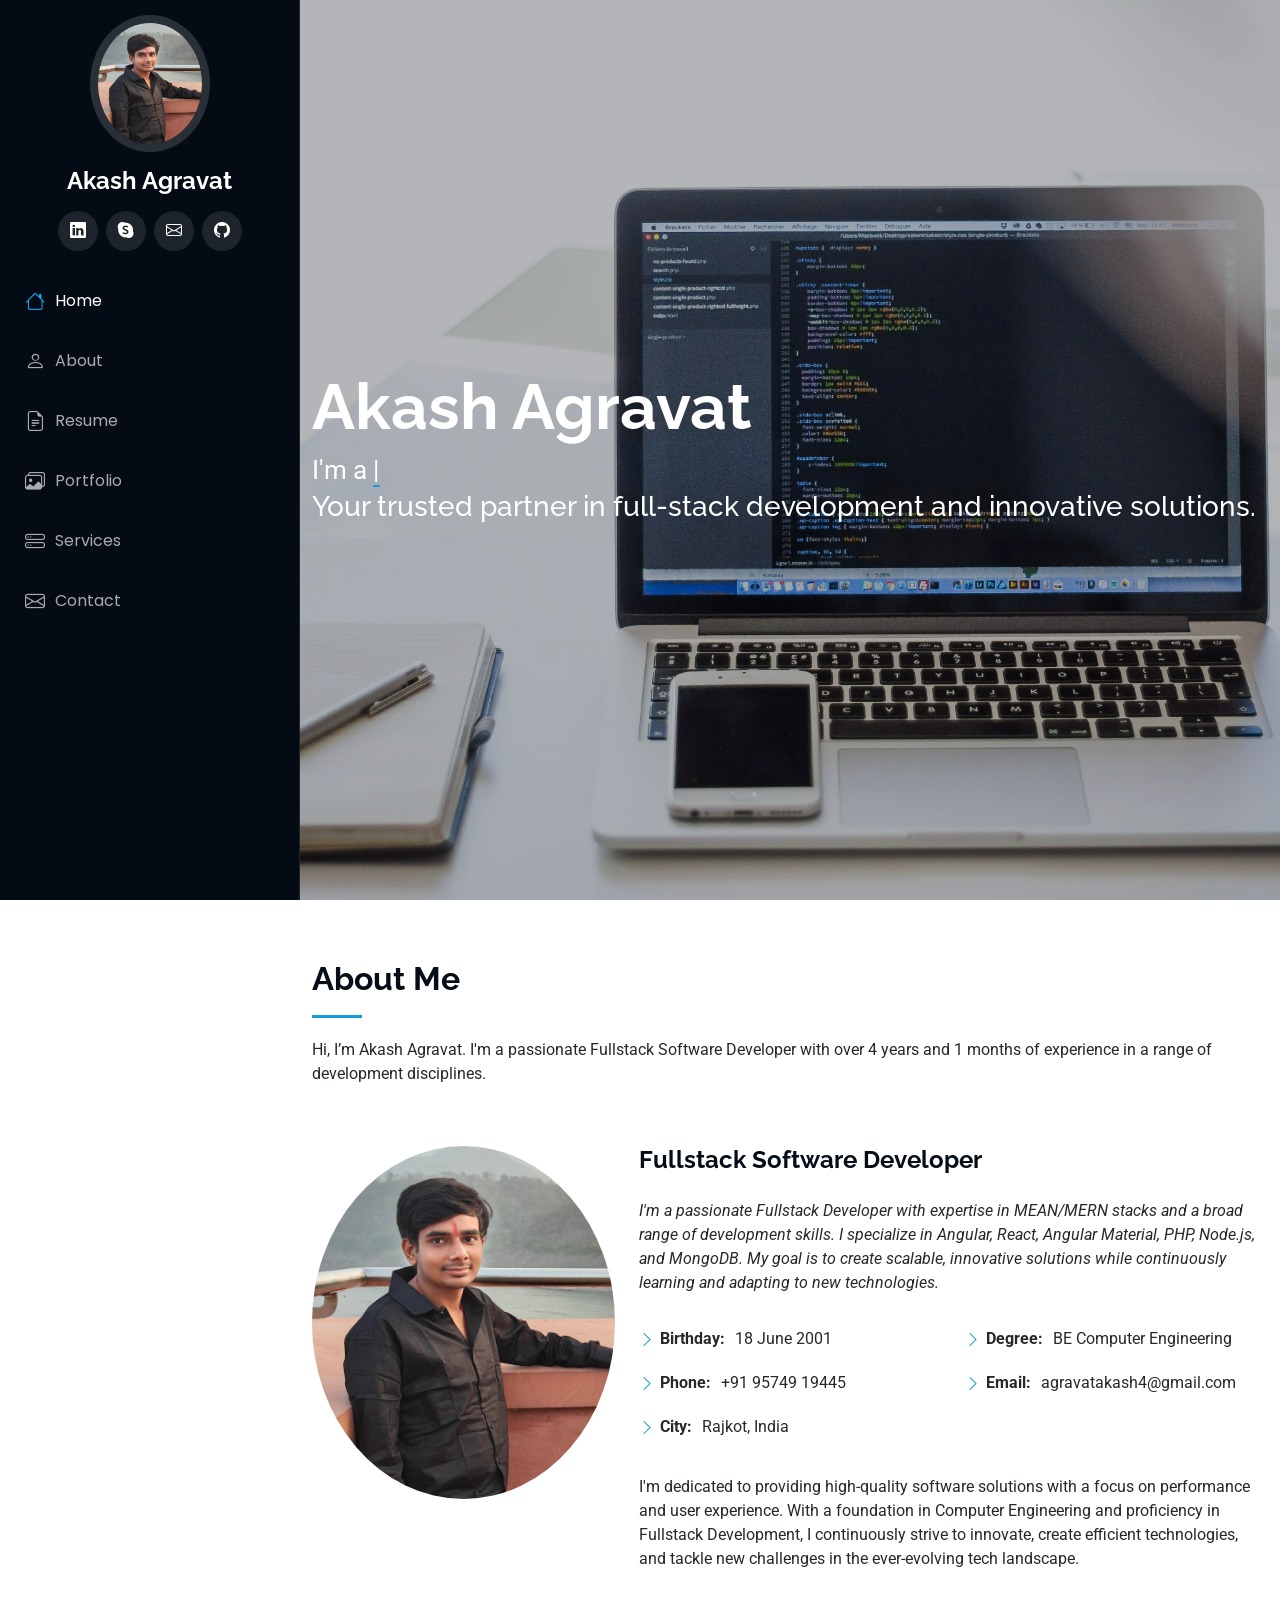
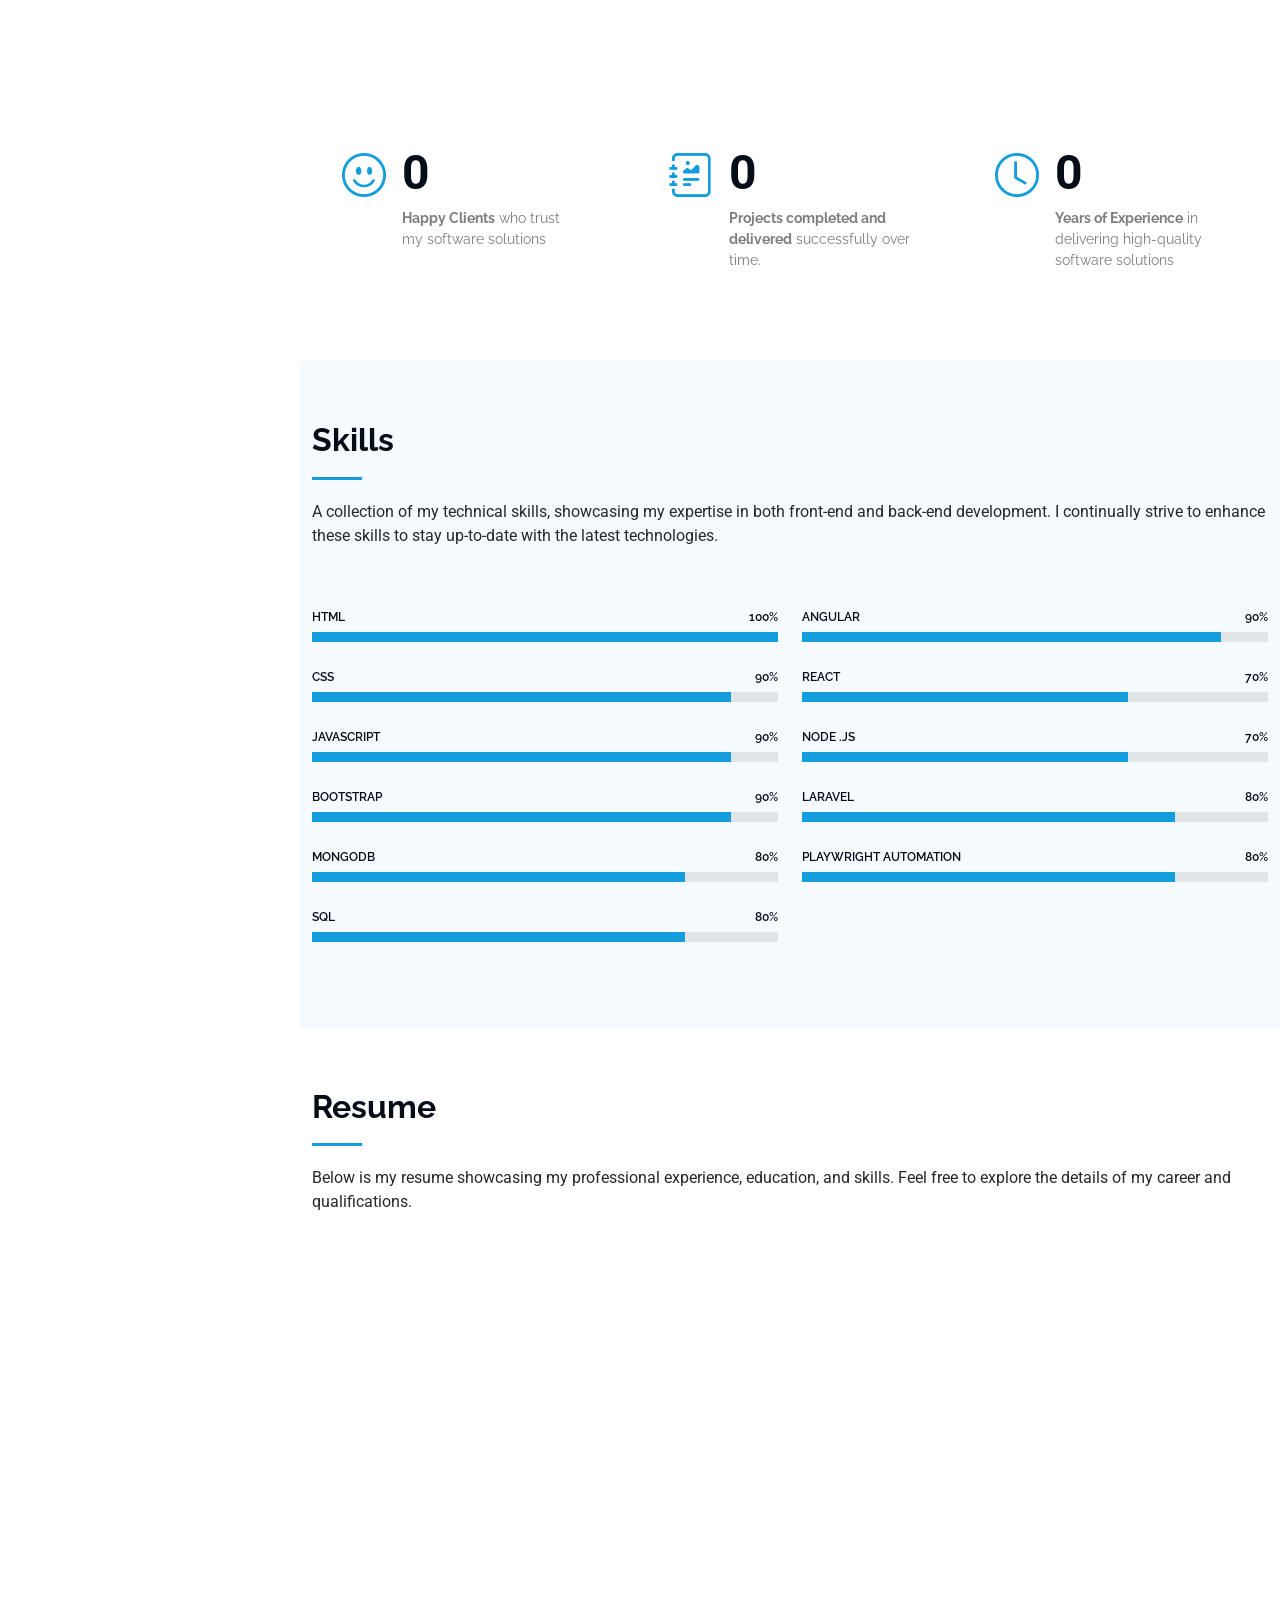
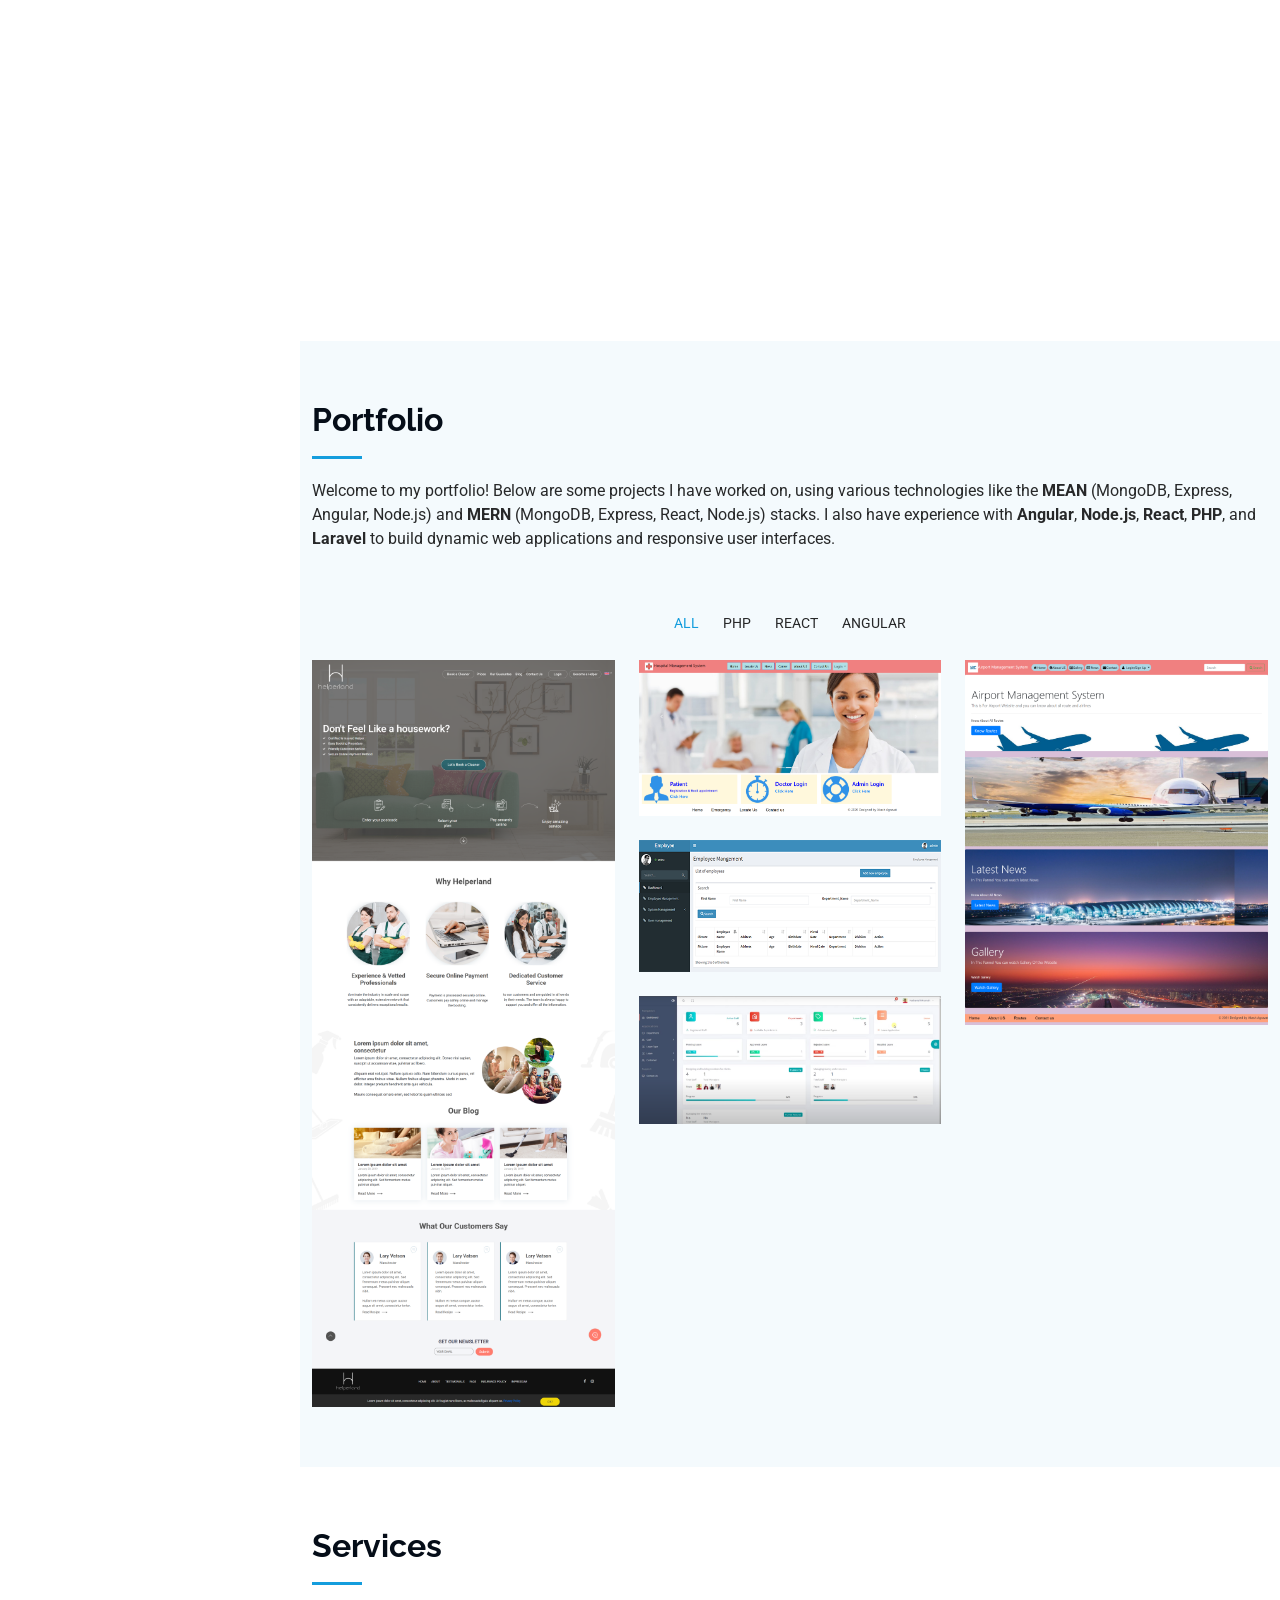
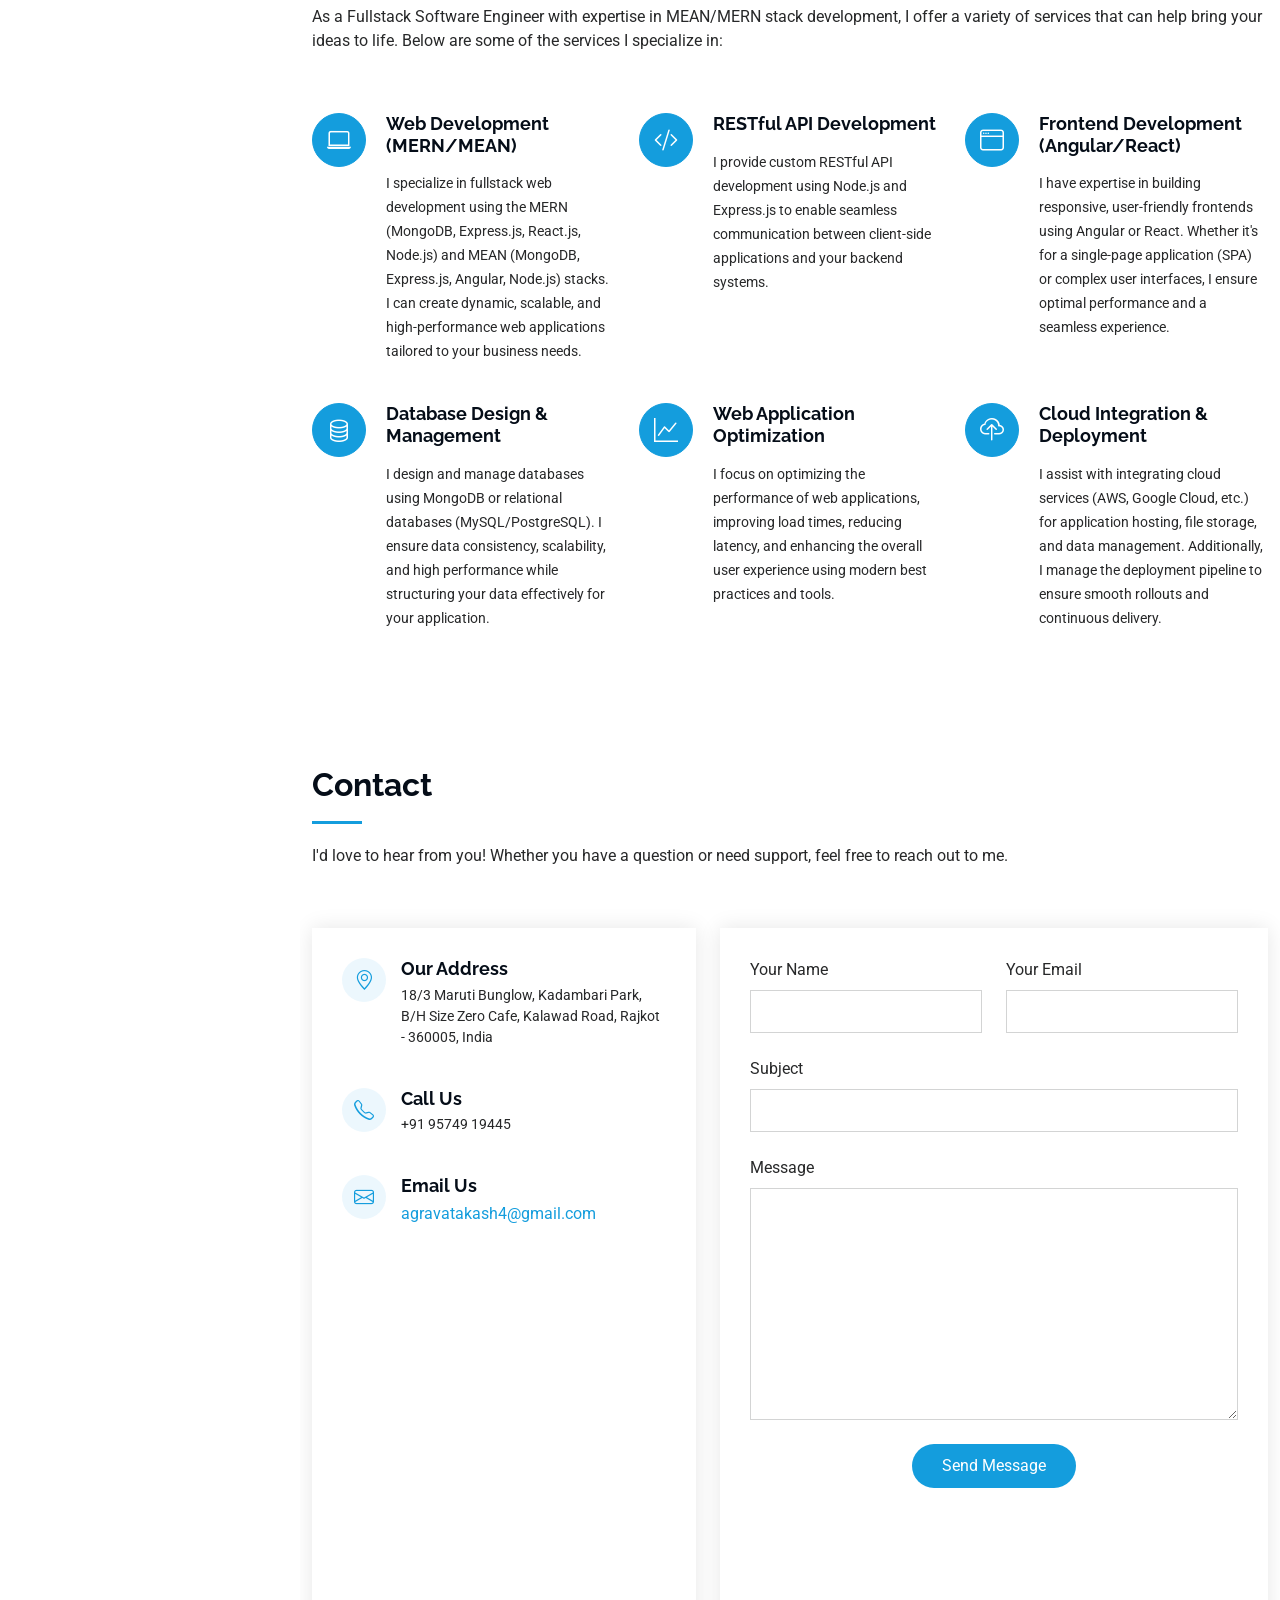
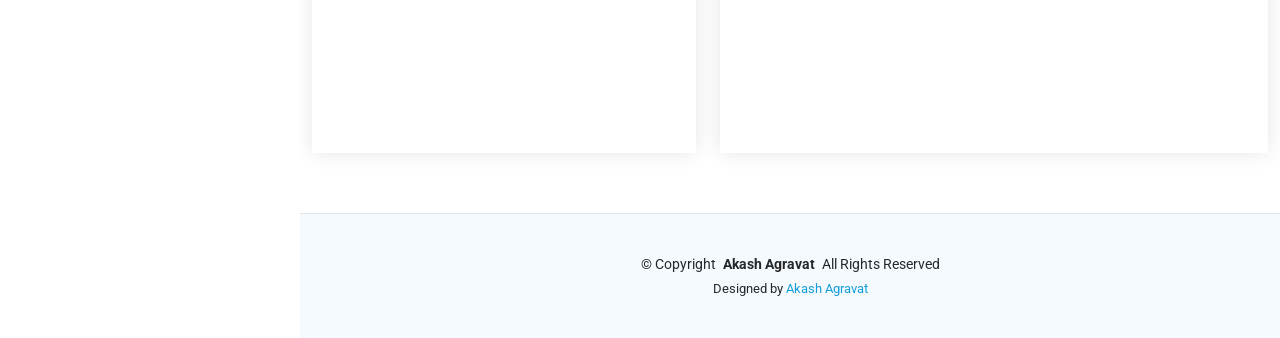
<file: index.html>
<!DOCTYPE html>
<html lang="en">
  <head>
    <meta charset="utf-8" />
    <meta content="width=device-width, initial-scale=1.0" name="viewport" />
    <title>Akash Agravat</title>
    <meta content="" name="description" />
    <meta content="" name="keywords" />

    <!-- Favicons -->
    <link href="assets/img/favicon.png" rel="icon" />
    <link href="assets/img/apple-touch-icon.png" rel="apple-touch-icon" />

    <!-- Fonts -->
    <link href="https://fonts.googleapis.com" rel="preconnect" />
    <link href="https://fonts.gstatic.com" rel="preconnect" crossorigin />
    <link
      href="https://fonts.googleapis.com/css2?family=Roboto:ital,wght@0,100;0,300;0,400;0,500;0,700;0,900;1,100;1,300;1,400;1,500;1,700;1,900&family=Poppins:ital,wght@0,100;0,200;0,300;0,400;0,500;0,600;0,700;0,800;0,900;1,100;1,200;1,300;1,400;1,500;1,600;1,700;1,800;1,900&family=Raleway:ital,wght@0,100;0,200;0,300;0,400;0,500;0,600;0,700;0,800;0,900;1,100;1,200;1,300;1,400;1,500;1,600;1,700;1,800;1,900&display=swap"
      rel="stylesheet"
    />

    <!-- Vendor CSS Files -->
    <link
      href="assets/vendor/bootstrap/css/bootstrap.min.css"
      rel="stylesheet"
    />
    <link
      href="assets/vendor/bootstrap-icons/bootstrap-icons.css"
      rel="stylesheet"
    />
    <link href="assets/vendor/aos/aos.css" rel="stylesheet" />
    <link
      href="assets/vendor/glightbox/css/glightbox.min.css"
      rel="stylesheet"
    />
    <link href="assets/vendor/swiper/swiper-bundle.min.css" rel="stylesheet" />

    <!-- Main CSS File -->
    <link href="assets/css/main.css" rel="stylesheet" />
  </head>

  <body class="index-page">
    <header id="header" class="header dark-background d-flex flex-column">
      <i class="header-toggle d-xl-none bi bi-list"></i>

      <div class="profile-img">
        <img
          src="assets/img/my-profile-img.jpg"
          alt=""
          class="img-fluid rounded-circle"
        />
      </div>

      <a
        href="index.html"
        class="logo d-flex align-items-center justify-content-center"
      >
        <!-- <img src="assets/img/logo.png" alt=""> -->
        <h1 class="sitename">Akash Agravat</h1>
      </a>

      <div class="social-links text-center">
        <a
          href="https://in.linkedin.com/in/akash-agravat-bbb70516a/"
          class="linkedin"
          target="_blank"
          title="LinkedIn Profile"
        >
          <i class="bi bi-linkedin"></i>
        </a>
        <a href="skype:agravatakash4?call" class="skype" title="Skype">
          <i class="bi bi-skype"></i>
        </a>
        <a href="mailto:agravatakash4@gmail.com" class="envelope" title="Email">
          <i class="bi bi-envelope"></i>
        </a>
        <a
          href="https://github.com/akashagravat"
          class="github"
          target="_blank"
          title="GitHub Profile"
        >
          <i class="bi bi-github"></i>
        </a>
      </div>

      <nav id="navmenu" class="navmenu">
        <ul>
          <li>
            <a href="#hero" class="active"
              ><i class="bi bi-house navicon"></i>Home</a
            >
          </li>
          <li>
            <a href="#about"><i class="bi bi-person navicon"></i> About</a>
          </li>
          <li>
            <a href="#resume"
              ><i class="bi bi-file-earmark-text navicon"></i> Resume</a
            >
          </li>
          <li>
            <a href="#portfolio"
              ><i class="bi bi-images navicon"></i> Portfolio</a
            >
          </li>
          <li>
            <a href="#services"
              ><i class="bi bi-hdd-stack navicon"></i> Services</a
            >
          </li>
          <li>
            <a href="#contact"
              ><i class="bi bi-envelope navicon"></i> Contact</a
            >
          </li>
        </ul>
      </nav>
    </header>

    <main class="main">
      <!-- Hero Section -->
      <section id="hero" class="hero section dark-background">
        <img src="assets/img/BG_IMAGE.jpg" alt="" data-aos="fade-in" class="" />

        <div class="container" data-aos="fade-up" data-aos-delay="100">
          <h2>Akash Agravat</h2>
          <p>
            I'm a
            <span
              class="typed"
              data-typed-items="Developer, Freelancer, Software Engineer"
            >
              Software Engineer
            </span>
            <span
              class="typed-cursor typed-cursor--blink"
              aria-hidden="true"
            ></span
            ><span
              class="typed-cursor typed-cursor--blink"
              aria-hidden="true"
            ></span>
          </p>
          <h3>
            Your trusted partner in full-stack development and innovative
            solutions.
          </h3>
        </div>
      </section>

      <!-- /Hero Section -->
      <!-- About Section -->
      <section id="about" class="about section">
        <!-- Section Title -->
        <div class="container section-title" data-aos="fade-up">
          <h2>About Me</h2>
          <span id="dynamic-experience"></span>
        </div>
        <!-- End Section Title -->

        <div class="container" data-aos="fade-up" data-aos-delay="100">
          <div class="row gy-4 justify-content-center">
            <div class="col-lg-4">
              <img
                src="assets/img/my-profile-img.jpg"
                class="img-fluid rounded-circle"
                alt="Akash Agravat Profile"
              />
            </div>
            <div class="col-lg-8 content">
              <h2>Fullstack Software Developer</h2>
              <p class="fst-italic py-3">
                I'm a passionate Fullstack Developer with expertise in MEAN/MERN
                stacks and a broad range of development skills. I specialize in
                Angular, React, Angular Material, PHP, Node.js, and MongoDB. My
                goal is to create scalable, innovative solutions while
                continuously learning and adapting to new technologies.
              </p>

              <!-- Personal Information -->
              <div class="row">
                <div class="col-lg-6">
                  <ul>
                    <li>
                      <i class="bi bi-chevron-right"></i>
                      <strong>Birthday:</strong> <span>18 June 2001</span>
                    </li>
                    <li>
                      <i class="bi bi-chevron-right"></i>
                      <strong>Phone:</strong> <span>+91 95749 19445</span>
                    </li>
                    <li>
                      <i class="bi bi-chevron-right"></i>
                      <strong>City:</strong> <span>Rajkot, India</span>
                    </li>
                  </ul>
                </div>
                <div class="col-lg-6">
                  <ul>
                    <li>
                      <i class="bi bi-chevron-right"></i>
                      <strong>Degree:</strong>
                      <span>BE Computer Engineering</span>
                    </li>
                    <li>
                      <i class="bi bi-chevron-right"></i>
                      <strong>Email:</strong>
                      <span>agravatakash4@gmail.com</span>
                    </li>
                  </ul>
                </div>
              </div>
              <!-- End Personal Information -->

              <!-- Additional Profile Information -->
              <p class="py-3">
                I'm dedicated to providing high-quality software solutions with
                a focus on performance and user experience. With a foundation in
                Computer Engineering and proficiency in Fullstack Development, I
                continuously strive to innovate, create efficient technologies,
                and tackle new challenges in the ever-evolving tech landscape.
              </p>
            </div>
          </div>
        </div>
      </section>
      <!-- /About Section -->

      <!-- Stats Section -->
      <section id="stats" class="stats section">
        <div class="container" data-aos="fade-up" data-aos-delay="100">
          <div class="row gy-4">
            <!-- Happy Clients Stats Item -->
            <div class="col-lg-4 col-md-6">
              <div class="stats-item">
                <i class="bi bi-emoji-smile"></i>
                <span
                  data-purecounter-start="0"
                  data-purecounter-end="5"
                  data-purecounter-duration="1"
                  class="purecounter"
                ></span>
                <p>
                  <strong>Happy Clients</strong>
                  <span>who trust my software solutions</span>
                </p>
              </div>
            </div>
            <!-- End Happy Clients Stats Item -->

            <!-- Projects Stats Item -->
            <div class="col-lg-4 col-md-6">
              <div class="stats-item">
                <i class="bi bi-journal-richtext"></i>
                <span
                  data-purecounter-start="0"
                  data-purecounter-end="13"
                  data-purecounter-duration="1"
                  class="purecounter"
                ></span>
                <p>
                  <strong>Projects completed and delivered</strong>
                  <span>successfully over time. </span>
                </p>
              </div>
            </div>
            <!-- End Projects Stats Item -->

            <!-- Years of Experience Stats Item -->
            <div class="col-lg-4 col-md-6">
              <div class="stats-item">
                <i class="bi bi-clock"></i>
                <span
                  id="experience-years"
                  data-purecounter-start="0"
                  data-purecounter-end="1453"
                  data-purecounter-duration="1"
                  class="purecounter"
                ></span>
                <p>
                  <strong>Years of Experience</strong>
                  <span>in delivering high-quality software solutions</span>
                </p>
              </div>
            </div>
            <!-- End Years of Experience Stats Item -->
          </div>
        </div>
      </section>
      <!-- End Stats Section -->

      <!-- Skills Section -->
      <section id="skills" class="skills section light-background">
        <!-- Section Title -->
        <div class="container section-title" data-aos="fade-up">
          <h2>Skills</h2>
          <p>
            A collection of my technical skills, showcasing my expertise in both
            front-end and back-end development. I continually strive to enhance
            these skills to stay up-to-date with the latest technologies.
          </p>
        </div>
        <!-- End Section Title -->

        <div class="container" data-aos="fade-up" data-aos-delay="100">
          <div class="row skills-content skills-animation">
            <div class="col-lg-6">
              <div class="progress">
                <span class="skill"
                  ><span>HTML</span> <i class="val">100%</i></span
                >
                <div class="progress-bar-wrap">
                  <div
                    class="progress-bar"
                    role="progressbar"
                    aria-valuenow="100"
                    aria-valuemin="0"
                    aria-valuemax="100"
                  ></div>
                </div>
              </div>
              <!-- End Skills Item -->

              <div class="progress">
                <span class="skill"
                  ><span>CSS</span> <i class="val">90%</i></span
                >
                <div class="progress-bar-wrap">
                  <div
                    class="progress-bar"
                    role="progressbar"
                    aria-valuenow="90"
                    aria-valuemin="0"
                    aria-valuemax="100"
                  ></div>
                </div>
              </div>
              <!-- End Skills Item -->

              <div class="progress">
                <span class="skill"
                  ><span>JavaScript</span> <i class="val">90%</i></span
                >
                <div class="progress-bar-wrap">
                  <div
                    class="progress-bar"
                    role="progressbar"
                    aria-valuenow="90"
                    aria-valuemin="0"
                    aria-valuemax="100"
                  ></div>
                </div>
              </div>
              <!-- End Skills Item -->

              <div class="progress">
                <span class="skill"
                  ><span>Bootstrap</span> <i class="val">90%</i></span
                >
                <div class="progress-bar-wrap">
                  <div
                    class="progress-bar"
                    role="progressbar"
                    aria-valuenow="90"
                    aria-valuemin="0"
                    aria-valuemax="100"
                  ></div>
                </div>
              </div>
              <!-- End Skills Item -->

              <div class="progress">
                <span class="skill"
                  ><span>MongoDB</span> <i class="val">80%</i></span
                >
                <div class="progress-bar-wrap">
                  <div
                    class="progress-bar"
                    role="progressbar"
                    aria-valuenow="80"
                    aria-valuemin="0"
                    aria-valuemax="100"
                  ></div>
                </div>
              </div>
              <!-- End Skills Item -->

              <div class="progress">
                <span class="skill"
                  ><span>SQL</span> <i class="val">80%</i></span
                >
                <div class="progress-bar-wrap">
                  <div
                    class="progress-bar"
                    role="progressbar"
                    aria-valuenow="80"
                    aria-valuemin="0"
                    aria-valuemax="100"
                  ></div>
                </div>
              </div>
              <!-- End Skills Item -->
            </div>

            <div class="col-lg-6">
              <div class="progress">
                <span class="skill"
                  ><span>Angular</span> <i class="val">90%</i></span
                >
                <div class="progress-bar-wrap">
                  <div
                    class="progress-bar"
                    role="progressbar"
                    aria-valuenow="90"
                    aria-valuemin="0"
                    aria-valuemax="100"
                  ></div>
                </div>
              </div>
              <!-- End Skills Item -->
              <!-- End Skills Item -->

              <div class="progress">
                <span class="skill"
                  ><span>React</span> <i class="val">70%</i></span
                >
                <div class="progress-bar-wrap">
                  <div
                    class="progress-bar"
                    role="progressbar"
                    aria-valuenow="70"
                    aria-valuemin="0"
                    aria-valuemax="100"
                  ></div>
                </div>
              </div>
              <!-- End Skills Item -->

              <div class="progress">
                <span class="skill"
                  ><span>Node .js</span> <i class="val">70%</i></span
                >
                <div class="progress-bar-wrap">
                  <div
                    class="progress-bar"
                    role="progressbar"
                    aria-valuenow="70"
                    aria-valuemin="0"
                    aria-valuemax="100"
                  ></div>
                </div>
              </div>
              <!-- End Skills Item -->

              <div class="progress">
                <span class="skill"
                  ><span>Laravel</span> <i class="val">80%</i></span
                >
                <div class="progress-bar-wrap">
                  <div
                    class="progress-bar"
                    role="progressbar"
                    aria-valuenow="80"
                    aria-valuemin="0"
                    aria-valuemax="100"
                  ></div>
                </div>
              </div>
              <!-- End Skills Item -->

              <div class="progress">
                <span class="skill"
                  ><span>Playwright Automation</span>
                  <i class="val">80%</i></span
                >
                <div class="progress-bar-wrap">
                  <div
                    class="progress-bar"
                    role="progressbar"
                    aria-valuenow="80"
                    aria-valuemin="0"
                    aria-valuemax="100"
                  ></div>
                </div>
              </div>
              <!-- End Skills Item -->
            </div>
          </div>
        </div>
      </section>
      <!-- /Skills Section -->

      <!-- Resume Section -->
      <section id="resume" class="resume section">
        <!-- Section Title -->
        <div class="container section-title" data-aos="fade-up">
          <h2>Resume</h2>
          <p>
            Below is my resume showcasing my professional experience, education,
            and skills. Feel free to explore the details of my career and
            qualifications.
          </p>
        </div>
        <!-- End Section Title -->

        <div class="container">
          <div class="row">
            <div class="col-lg-12" data-aos="fade-up" data-aos-delay="100">
              <iframe
                src="./assets/resume/Resume.pdf"
                width="100%"
                height="600px"
                style="border: none"
              >
              </iframe>
            </div>
          </div>
        </div>
      </section>
      <!-- /Resume Section -->

      <!-- Portfolio Section -->
      <section id="portfolio" class="portfolio section light-background">
        <!-- Section Title -->
        <div class="container section-title" data-aos="fade-up">
          <h2>Portfolio</h2>
          <p>
            Welcome to my portfolio! Below are some projects I have worked on,
            using various technologies like the
            <strong>MEAN</strong> (MongoDB, Express, Angular, Node.js) and
            <strong>MERN</strong> (MongoDB, Express, React, Node.js) stacks. I
            also have experience with <strong>Angular</strong>,
            <strong>Node.js</strong>, <strong>React</strong>,
            <strong>PHP</strong>, and <strong>Laravel</strong> to build dynamic
            web applications and responsive user interfaces.
          </p>
        </div>
        <!-- End Section Title -->

        <div class="container">
          <div
            class="isotope-layout"
            data-default-filter="*"
            data-layout="masonry"
            data-sort="original-order"
          >
            <ul
              class="portfolio-filters isotope-filters"
              data-aos="fade-up"
              data-aos-delay="100"
            >
              <li data-filter="*" class="filter-active">All</li>
              <li data-filter=".filter-php">PHP</li>
              <li data-filter=".filter-react">React</li>
              <li data-filter=".filter-angular">Angular</li>
            </ul>
            <!-- End Portfolio Filters -->

            <div
              class="row gy-4 isotope-container"
              data-aos="fade-up"
              data-aos-delay="200"
            >
              <!-- PHP App Portfolio Item -->
              <div
                class="col-lg-4 col-md-6 portfolio-item isotope-item filter-php"
              >
                <div class="portfolio-content h-100">
                  <img
                    src="assets/img/portfolio/Helperland.png"
                    class="img-fluid"
                    alt="Helperland Application"
                  />
                  <div class="portfolio-info">
                    <h4>PHP App</h4>
                    <p>A full-stack application built using PHP and SQL.</p>
                    <a
                      href="assets/img/portfolio/Helperland.png"
                      data-gallery="portfolio-gallery-app"
                      class="glightbox preview-link"
                    >
                      <i class="bi bi-zoom-in"></i>
                    </a>
                    <a
                      href="https://github.com/akashagravat/Helperland"
                      title="More Details"
                      class="details-link"
                    >
                      <i class="bi bi-link-45deg"></i>
                    </a>
                  </div>
                </div>
              </div>
              <!-- End PHP App -->
              <!-- PHP App Portfolio Item -->

              <div
                class="col-lg-4 col-md-6 portfolio-item isotope-item filter-php"
              >
                <div class="portfolio-content h-100">
                  <img
                    src="assets/img/portfolio/HMS.png"
                    class="img-fluid"
                    alt="MERN Stack Product"
                  />
                  <div class="portfolio-info">
                    <h4>PHP APP</h4>
                    <p>A full-stack application built using PHP and SQL.</p>

                    <a
                      href="assets/img/portfolio/HMS.png"
                      title="MERN Stack Product"
                      data-gallery="portfolio-gallery-product"
                      class="glightbox preview-link"
                    >
                      <i class="bi bi-zoom-in"></i>
                    </a>
                    <a
                      href="https://github.com/akashagravat/Hospital-Management-System"
                      title="More Details"
                      class="details-link"
                    >
                      <i class="bi bi-link-45deg"></i>
                    </a>
                  </div>
                </div>
              </div>
              <!-- End PHP App -->

              <div
                class="col-lg-4 col-md-6 portfolio-item isotope-item filter-php"
              >
                <div class="portfolio-content h-100">
                  <img
                    src="assets/img/portfolio/Airport_management_system.png"
                    class="img-fluid"
                    alt="MERN Stack Product"
                  />
                  <div class="portfolio-info">
                    <h4>PHP APP</h4>
                    <p>A full-stack application built using PHP and SQL.</p>

                    <a
                      href="assets/img/portfolio/Airport_management_system.png"
                      title="MERN Stack Product"
                      data-gallery="portfolio-gallery-product"
                      class="glightbox preview-link"
                    >
                      <i class="bi bi-zoom-in"></i>
                    </a>
                    <a
                      href="https://github.com/akashagravat/Airport-Management-System"
                      title="More Details"
                      class="details-link"
                    >
                      <i class="bi bi-link-45deg"></i>
                    </a>
                  </div>
                </div>
              </div>

              <div
                class="col-lg-4 col-md-6 portfolio-item isotope-item filter-react"
              >
                <div class="portfolio-content h-100">
                  <img
                    src="assets/img/portfolio/Leave Management.png"
                    class="img-fluid"
                    alt="React & Laravel Project"
                  />
                  <div class="portfolio-info">
                    <h4>React APP</h4>
                    <p>
                      A full-stack application built using React and Laravel.
                    </p>

                    <a
                      src="assets/img/portfolio/Leave Management.png"
                      alt="React & Laravel Project"
                      data-gallery="portfolio-gallery-product"
                      class="glightbox preview-link"
                    >
                      <i class="bi bi-zoom-in"></i>
                    </a>
                    <a
                      href="https://github.com/akashagravat/Employee-Leave-Management-System-React"
                      title="More Details"
                      class="details-link"
                    >
                      <i class="bi bi-link-45deg"></i>
                    </a>
                  </div>
                </div>
              </div>

              <div
                class="col-lg-4 col-md-6 portfolio-item isotope-item filter-angular"
              >
                <div class="portfolio-content h-100">
                  <img
                    src="assets/img/portfolio/Leave_2.png"
                    class="img-fluid"
                    alt="Angular & Laravel Project"
                  />
                  <div class="portfolio-info">
                    <h4>Angular APP</h4>
                    <p>
                      A full-stack application built using Angular and Laravel.
                    </p>

                    <a
                      src="assets/img/portfolio/Leave_2.png"
                      alt="Angular & Laravel Project"
                      data-gallery="portfolio-gallery-product"
                      class="glightbox preview-link"
                    >
                      <i class="bi bi-zoom-in"></i>
                    </a>
                    <a
                      href="https://github.com/akashagravat/Employee-Leave-Management-System-Angular"
                      title="More Details"
                      class="details-link"
                    >
                      <i class="bi bi-link-45deg"></i>
                    </a>
                  </div>
                </div>
              </div>
            </div>
            <!-- End Portfolio Container -->
          </div>
        </div>
      </section>
      <!-- /Portfolio Section -->

      <!-- Services Section -->
      <section id="services" class="services section">
        <!-- Section Title -->
        <div class="container section-title" data-aos="fade-up">
          <h2>Services</h2>
          <p>
            As a Fullstack Software Engineer with expertise in MEAN/MERN stack
            development, I offer a variety of services that can help bring your
            ideas to life. Below are some of the services I specialize in:
          </p>
        </div>
        <!-- End Section Title -->

        <div class="container">
          <div class="row gy-4">
            <!-- Service Item 1: Web Development -->
            <div
              class="col-lg-4 col-md-6 service-item d-flex"
              data-aos="fade-up"
              data-aos-delay="100"
            >
              <div class="icon flex-shrink-0">
                <i class="bi bi-laptop"></i>
              </div>
              <div>
                <h4 class="title">
                  <a href="service-details.html" class="stretched-link"
                    >Web Development (MERN/MEAN)</a
                  >
                </h4>
                <p class="description">
                  I specialize in fullstack web development using the MERN
                  (MongoDB, Express.js, React.js, Node.js) and MEAN (MongoDB,
                  Express.js, Angular, Node.js) stacks. I can create dynamic,
                  scalable, and high-performance web applications tailored to
                  your business needs.
                </p>
              </div>
            </div>
            <!-- End Service Item -->

            <!-- Service Item 2: API Development -->
            <div
              class="col-lg-4 col-md-6 service-item d-flex"
              data-aos="fade-up"
              data-aos-delay="200"
            >
              <div class="icon flex-shrink-0">
                <i class="bi bi-code-slash"></i>
              </div>
              <div>
                <h4 class="title">
                  <a href="service-details.html" class="stretched-link"
                    >RESTful API Development</a
                  >
                </h4>
                <p class="description">
                  I provide custom RESTful API development using Node.js and
                  Express.js to enable seamless communication between
                  client-side applications and your backend systems.
                </p>
              </div>
            </div>
            <!-- End Service Item -->

            <!-- Service Item 3: Frontend Development (Angular/React) -->
            <div
              class="col-lg-4 col-md-6 service-item d-flex"
              data-aos="fade-up"
              data-aos-delay="300"
            >
              <div class="icon flex-shrink-0">
                <i class="bi bi-window"></i>
              </div>
              <div>
                <h4 class="title">
                  <a href="service-details.html" class="stretched-link"
                    >Frontend Development (Angular/React)</a
                  >
                </h4>
                <p class="description">
                  I have expertise in building responsive, user-friendly
                  frontends using Angular or React. Whether it's for a
                  single-page application (SPA) or complex user interfaces, I
                  ensure optimal performance and a seamless experience.
                </p>
              </div>
            </div>
            <!-- End Service Item -->

            <!-- Service Item 4: Database Design & Management -->
            <div
              class="col-lg-4 col-md-6 service-item d-flex"
              data-aos="fade-up"
              data-aos-delay="400"
            >
              <div class="icon flex-shrink-0">
                <i class="bi bi-database"></i>
              </div>
              <div>
                <h4 class="title">
                  <a href="service-details.html" class="stretched-link"
                    >Database Design & Management</a
                  >
                </h4>
                <p class="description">
                  I design and manage databases using MongoDB or relational
                  databases (MySQL/PostgreSQL). I ensure data consistency,
                  scalability, and high performance while structuring your data
                  effectively for your application.
                </p>
              </div>
            </div>
            <!-- End Service Item -->

            <!-- Service Item 5: Web Application Optimization -->
            <div
              class="col-lg-4 col-md-6 service-item d-flex"
              data-aos="fade-up"
              data-aos-delay="500"
            >
              <div class="icon flex-shrink-0">
                <i class="bi bi-graph-up"></i>
              </div>
              <div>
                <h4 class="title">
                  <a href="service-details.html" class="stretched-link"
                    >Web Application Optimization</a
                  >
                </h4>
                <p class="description">
                  I focus on optimizing the performance of web applications,
                  improving load times, reducing latency, and enhancing the
                  overall user experience using modern best practices and tools.
                </p>
              </div>
            </div>
            <!-- End Service Item -->

            <!-- Service Item 6: Cloud Integration & Deployment -->
            <div
              class="col-lg-4 col-md-6 service-item d-flex"
              data-aos="fade-up"
              data-aos-delay="600"
            >
              <div class="icon flex-shrink-0">
                <i class="bi bi-cloud-upload"></i>
              </div>
              <div>
                <h4 class="title">
                  <a href="service-details.html" class="stretched-link"
                    >Cloud Integration & Deployment</a
                  >
                </h4>
                <p class="description">
                  I assist with integrating cloud services (AWS, Google Cloud,
                  etc.) for application hosting, file storage, and data
                  management. Additionally, I manage the deployment pipeline to
                  ensure smooth rollouts and continuous delivery.
                </p>
              </div>
            </div>
            <!-- End Service Item -->
          </div>
        </div>
      </section>
      <!-- /Services Section -->

      <!-- /Services Section -->

      <!-- Contact Section -->
      <section id="contact" class="contact section">
        <!-- Section Title -->
        <div class="container section-title" data-aos="fade-up">
          <h2>Contact</h2>
          <p>
            I'd love to hear from you! Whether you have a question or need
            support, feel free to reach out to me.
          </p>
        </div>
        <!-- End Section Title -->

        <div class="container" data-aos="fade-up" data-aos-delay="100">
          <div class="row gy-4">
            <div class="col-lg-5">
              <div class="info-wrap">
                <!-- Address Info -->
                <div
                  class="info-item d-flex"
                  data-aos="fade-up"
                  data-aos-delay="200"
                >
                  <i class="bi bi-geo-alt flex-shrink-0"></i>
                  <div>
                    <h3>Our Address</h3>
                    <p>
                      18/3 Maruti Bunglow, Kadambari Park, B/H Size Zero Cafe,
                      Kalawad Road, Rajkot - 360005, India
                    </p>
                  </div>
                </div>
                <!-- End Address Info -->

                <!-- Call Us Info -->
                <div
                  class="info-item d-flex"
                  data-aos="fade-up"
                  data-aos-delay="300"
                >
                  <i class="bi bi-telephone flex-shrink-0"></i>
                  <div>
                    <h3>Call Us</h3>
                    <p>+91 95749 19445</p>
                  </div>
                </div>
                <!-- End Call Us Info -->

                <!-- Email Us Info -->
                <div
                  class="info-item d-flex"
                  data-aos="fade-up"
                  data-aos-delay="400"
                >
                  <i class="bi bi-envelope flex-shrink-0"></i>
                  <div>
                    <h3>Email Us</h3>
                    <a href="mailto:agravatakash4@gmail.com"
                      >agravatakash4@gmail.com</a
                    >
                  </div>
                </div>
                <!-- End Email Us Info -->

                <!-- Google Map Embed -->
                <iframe
                  src="https://www.google.com/maps/embed?pb=!1m18!1m12!1m3!1d1305.43407542356!2d70.71675228109042!3d22.265669841478044!2m3!1f0!2f0!3f0!3m2!1i1024!2i768!4f13.1!3m3!1m2!1s0x3959cb7cf698f3f3%3A0xdbda69ff4ac24372!2sSize%20Zero%20Kalavad%20Road!5e0!3m2!1sen!2sin!4v1736753129421!5m2!1sen!2sin"
                  width="600"
                  height="450"
                  style="border: 0"
                  allowfullscreen=""
                  loading="lazy"
                  frameborder="0"
                  referrerpolicy="no-referrer-when-downgrade"
                ></iframe>
              </div>
            </div>

            <div class="col-lg-7">
              <form
                action="forms/contact.php"
                method="post"
                class="php-email-form"
                data-aos="fade-up"
                data-aos-delay="200"
              >
                <div class="row gy-4">
                  <!-- Name Field -->
                  <div class="col-md-6">
                    <label for="name-field" class="pb-2">Your Name</label>
                    <input
                      type="text"
                      name="name"
                      id="name-field"
                      class="form-control"
                      required
                    />
                  </div>

                  <!-- Email Field -->
                  <div class="col-md-6">
                    <label for="email-field" class="pb-2">Your Email</label>
                    <input
                      type="email"
                      class="form-control"
                      name="email"
                      id="email-field"
                      required
                    />
                  </div>

                  <!-- Subject Field -->
                  <div class="col-md-12">
                    <label for="subject-field" class="pb-2">Subject</label>
                    <input
                      type="text"
                      class="form-control"
                      name="subject"
                      id="subject-field"
                      required
                    />
                  </div>

                  <!-- Message Field -->
                  <div class="col-md-12">
                    <label for="message-field" class="pb-2">Message</label>
                    <textarea
                      class="form-control"
                      name="message"
                      rows="10"
                      id="message-field"
                      required
                    ></textarea>
                  </div>

                  <!-- Submit Button -->
                  <div class="col-md-12 text-center">
                    <div class="loading">Sending...</div>
                    <div class="error-message"></div>
                    <div class="sent-message">
                      Your message has been sent. Thank you for reaching out to
                      us!
                    </div>

                    <button type="submit">Send Message</button>
                  </div>
                </div>
              </form>
            </div>
            <!-- End Contact Form -->
          </div>
        </div>
      </section>
      <!-- End Contact Section -->
    </main>

    <footer id="footer" class="footer position-relative light-background">
      <div class="container">
        <div class="copyright text-center">
          <p>
            © <span>Copyright</span>
            <strong class="px-1 sitename">Akash Agravat</strong>
            <span>All Rights Reserved</span>
          </p>
        </div>
        <div class="credits">
          Designed by
          <a href="https://in.linkedin.com/in/akash-agravat-bbb70516a/"
            >Akash Agravat</a
          >
        </div>
      </div>
    </footer>

    <!-- Scroll Top -->
    <a
      href="#"
      id="scroll-top"
      class="scroll-top d-flex align-items-center justify-content-center"
      ><i class="bi bi-arrow-up-short"></i
    ></a>

    <!-- Preloader -->
    <div id="preloader"></div>

    <!-- Vendor JS Files -->
    <script src="assets/vendor/bootstrap/js/bootstrap.bundle.min.js"></script>
    <script src="assets/vendor/php-email-form/validate.js"></script>
    <script src="assets/vendor/aos/aos.js"></script>
    <script src="assets/vendor/typed.js/typed.umd.js"></script>
    <script src="assets/vendor/purecounter/purecounter_vanilla.js"></script>
    <script src="assets/vendor/waypoints/noframework.waypoints.js"></script>
    <script src="assets/vendor/glightbox/js/glightbox.min.js"></script>
    <script src="assets/vendor/imagesloaded/imagesloaded.pkgd.min.js"></script>
    <script src="assets/vendor/isotope-layout/isotope.pkgd.min.js"></script>
    <script src="assets/vendor/swiper/swiper-bundle.min.js"></script>

    <!-- Main JS File -->
    <script src="assets/js/main.js"></script>

    <script>
      const startDate = new Date("2022-11-01");
      const currentDate = new Date();

      const years = currentDate.getFullYear() - startDate.getFullYear();
      const months = currentDate.getMonth() - startDate.getMonth();

      const experienceYears = years;
      const experienceMonths = months < 0 ? 12 + months : months;

      document.getElementById(
        "dynamic-experience"
      ).textContent = `Hi, I’m Akash Agravat. I'm a passionate Fullstack Software Developer with over ${experienceYears} years and ${experienceMonths} months of experience in a range of development disciplines.`;
      document.getElementById(
        "experience-years"
      ).textContent = `${experienceYears} years and ${experienceMonths} months`;
      const experienceSpan = document.getElementById("experience-years");
      const totalMonthsExperience = experienceYears * 12 + experienceMonths;

      experienceSpan.setAttribute("data-purecounter-end", `${experienceYears}`);
    </script>
  </body>
</html>
</file>
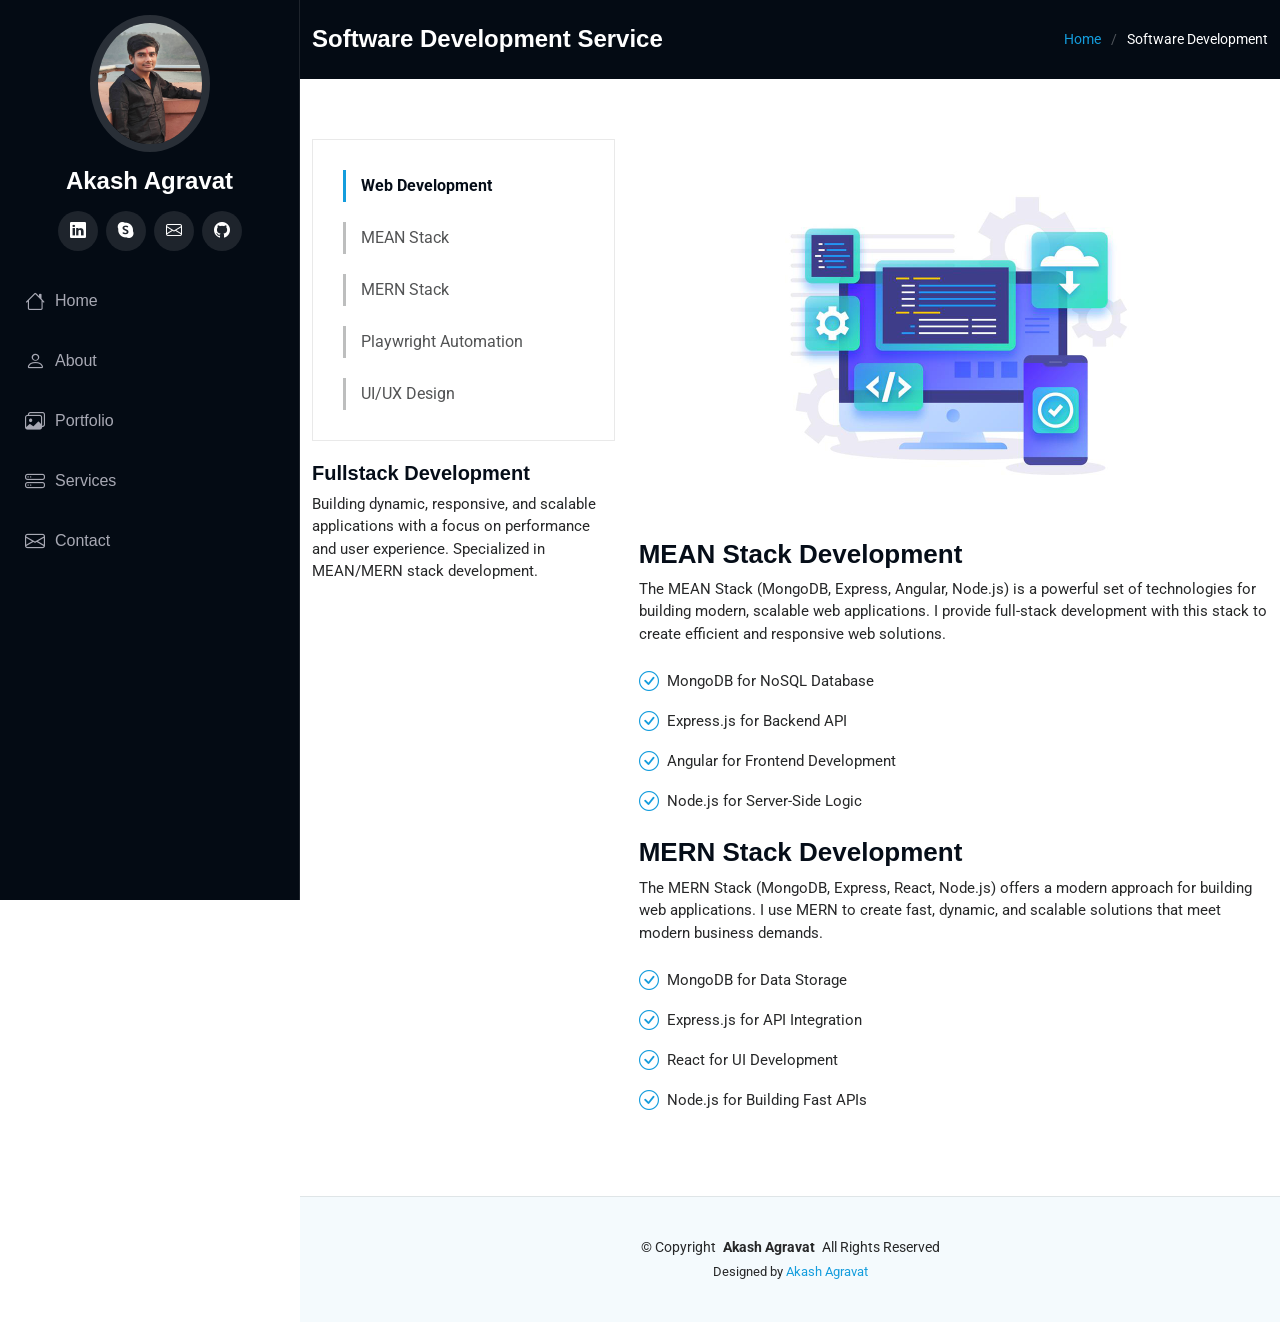
<file: service-details.html>
<!DOCTYPE html>
<html lang="en">
  <head>
    <meta charset="utf-8" />
    <meta content="width=device-width, initial-scale=1.0" name="viewport" />
    <title>Software Development - Service Details</title>
    <meta
      content="Software Development, Web Development, MEAN Stack, MERN Stack, Fullstack Development"
      name="description"
    />
    <meta
      content="Software Development, Web Development, MEAN Stack, MERN Stack"
      name="keywords"
    />

    <!-- Favicons -->
    <link href="assets/img/favicon.png" rel="icon" />
    <link href="assets/img/apple-touch-icon.png" rel="apple-touch-icon" />

    <!-- Fonts -->
    <link href="https://fonts.googleapis.com" rel="preconnect" />
    <link href="https://fonts.gstatic.com" rel="preconnect" crossorigin />
    <link
      href="https://fonts.googleapis.com/css2?family=Roboto:wght@400;500;700&display=swap"
      rel="stylesheet"
    />

    <!-- Vendor CSS Files -->
    <link
      href="assets/vendor/bootstrap/css/bootstrap.min.css"
      rel="stylesheet"
    />
    <link
      href="assets/vendor/bootstrap-icons/bootstrap-icons.css"
      rel="stylesheet"
    />
    <link href="assets/vendor/aos/aos.css" rel="stylesheet" />
    <link href="assets/vendor/swiper/swiper-bundle.min.css" rel="stylesheet" />

    <!-- Main CSS File -->
    <link href="assets/css/main.css" rel="stylesheet" />
  </head>

  <body class="service-details-page">
    <header id="header" class="header dark-background d-flex flex-column">
      <i class="header-toggle d-xl-none bi bi-list"></i>

      <div class="profile-img">
        <img
          src="assets/img/my-profile-img.jpg"
          alt="Akash Agravat"
          class="img-fluid rounded-circle"
        />
      </div>

      <a
        href="index.html"
        class="logo d-flex align-items-center justify-content-center"
      >
        <h1 class="sitename">Akash Agravat</h1>
      </a>

      <div class="social-links text-center">
        <a
          href="https://in.linkedin.com/in/akash-agravat-bbb70516a/"
          class="linkedin"
          target="_blank"
          title="LinkedIn Profile"
        >
          <i class="bi bi-linkedin"></i>
        </a>
        <a href="skype:agravatakash4?call" class="skype" title="Skype">
          <i class="bi bi-skype"></i>
        </a>
        <a href="mailto:agravatakash4@gmail.com" class="envelope" title="Email">
          <i class="bi bi-envelope"></i>
        </a>
        <a
          href="https://github.com/akashagravat"
          class="github"
          target="_blank"
          title="GitHub Profile"
        >
          <i class="bi bi-github"></i>
        </a>
      </div>

      <nav id="navmenu" class="navmenu">
        <ul>
          <li>
            <a href="index.html"><i class="bi bi-house navicon"></i> Home</a>
          </li>
          <li>
            <a href="#about"><i class="bi bi-person navicon"></i> About</a>
          </li>
          <li>
            <a href="#portfolio"
              ><i class="bi bi-images navicon"></i> Portfolio</a
            >
          </li>
          <li>
            <a href="#services"
              ><i class="bi bi-hdd-stack navicon"></i> Services</a
            >
          </li>
          <li>
            <a href="#contact"
              ><i class="bi bi-envelope navicon"></i> Contact</a
            >
          </li>
        </ul>
      </nav>
    </header>

    <main class="main">
      <!-- Page Title -->
      <div class="page-title dark-background">
        <div
          class="container d-lg-flex justify-content-between align-items-center"
        >
          <h1 class="mb-2 mb-lg-0">Software Development Service</h1>
          <nav class="breadcrumbs">
            <ol>
              <li><a href="index.html">Home</a></li>
              <li class="current">Software Development</li>
            </ol>
          </nav>
        </div>
      </div>
      <!-- End Page Title -->

      <!-- Service Details Section -->
      <section id="service-details" class="service-details section">
        <div class="container">
          <div class="row gy-4">
            <div class="col-lg-4" data-aos="fade-up" data-aos-delay="100">
              <div class="services-list">
                <a href="#" class="active">Web Development</a>
                <a href="#">MEAN Stack</a>
                <a href="#">MERN Stack</a>
                <a href="#">Playwright Automation</a>
                <a href="#">UI/UX Design</a>
              </div>

              <h4>Fullstack Development</h4>
              <p>
                Building dynamic, responsive, and scalable applications with a
                focus on performance and user experience. Specialized in
                MEAN/MERN stack development.
              </p>
            </div>

            <div class="col-lg-8" data-aos="fade-up" data-aos-delay="200">
              <img
                src="assets/img/software-development.jpg"
                alt="Software Development"
                class="img-fluid services-img" 
                style="max-height: 400px; height: auto; display: block; margin: 0 auto;"

              />
              <h3>MEAN Stack Development</h3>
              <p>
                The MEAN Stack (MongoDB, Express, Angular, Node.js) is a
                powerful set of technologies for building modern, scalable web
                applications. I provide full-stack development with this stack
                to create efficient and responsive web solutions.
              </p>
              <ul>
                <li>
                  <i class="bi bi-check-circle"></i>
                  <span>MongoDB for NoSQL Database</span>
                </li>
                <li>
                  <i class="bi bi-check-circle"></i>
                  <span>Express.js for Backend API</span>
                </li>
                <li>
                  <i class="bi bi-check-circle"></i>
                  <span>Angular for Frontend Development</span>
                </li>
                <li>
                  <i class="bi bi-check-circle"></i>
                  <span>Node.js for Server-Side Logic</span>
                </li>
              </ul>

              <h3>MERN Stack Development</h3>
              <p>
                The MERN Stack (MongoDB, Express, React, Node.js) offers a
                modern approach for building web applications. I use MERN to
                create fast, dynamic, and scalable solutions that meet modern
                business demands.
              </p>
              <ul>
                <li>
                  <i class="bi bi-check-circle"></i>
                  <span>MongoDB for Data Storage</span>
                </li>
                <li>
                  <i class="bi bi-check-circle"></i>
                  <span>Express.js for API Integration</span>
                </li>
                <li>
                  <i class="bi bi-check-circle"></i>
                  <span>React for UI Development</span>
                </li>
                <li>
                  <i class="bi bi-check-circle"></i>
                  <span>Node.js for Building Fast APIs</span>
                </li>
              </ul>
            </div>
          </div>
        </div>
      </section>
      <!-- End Service Details Section -->
    </main>

    <footer id="footer" class="footer position-relative light-background">
      <div class="container">
        <div class="copyright text-center">
          <p>
            © <span>Copyright</span>
            <strong class="px-1 sitename">Akash Agravat</strong>
            <span>All Rights Reserved</span>
          </p>
        </div>
        <div class="credits">
          Designed by
          <a href="https://in.linkedin.com/in/akash-agravat-bbb70516a"
            >Akash Agravat</a
          >
        </div>
      </div>
    </footer>

    <!-- Scroll Top -->
    <a
      href="#"
      id="scroll-top"
      class="scroll-top d-flex align-items-center justify-content-center"
      ><i class="bi bi-arrow-up-short"></i
    ></a>

    <!-- Preloader -->
    <div id="preloader"></div>

    <!-- Vendor JS Files -->
    <script src="assets/vendor/bootstrap/js/bootstrap.bundle.min.js"></script>
    <script src="assets/vendor/aos/aos.js"></script>
    <script src="assets/vendor/swiper/swiper-bundle.min.js"></script>

    <!-- Main JS File -->
    <script src="assets/js/main.js"></script>
  </body>
</html>
</file>
<file: assets/css/main.css>
/* Fonts */
:root {
  --default-font: "Roboto",  system-ui, -apple-system, "Segoe UI", Roboto, "Helvetica Neue", Arial, "Noto Sans", "Liberation Sans", sans-serif, "Apple Color Emoji", "Segoe UI Emoji", "Segoe UI Symbol", "Noto Color Emoji";
  --heading-font: "Raleway",  sans-serif;
  --nav-font: "Poppins",  sans-serif;
}

/* Global Colors - The following color variables are used throughout the website. Updating them here will change the color scheme of the entire website */
:root { 
  --background-color: #ffffff; /* Background color for the entire website, including individual sections */
  --default-color: #272829; /* Default color used for the majority of the text content across the entire website */
  --heading-color: #050d18; /* Color for headings, subheadings and title throughout the website */
  --accent-color: #149ddd; /* Accent color that represents your brand on the website. It's used for buttons, links, and other elements that need to stand out */
  --surface-color: #ffffff; /* The surface color is used as a background of boxed elements within sections, such as cards, icon boxes, or other elements that require a visual separation from the global background. */
  --contrast-color: #ffffff; /* Contrast color for text, ensuring readability against backgrounds of accent, heading, or default colors. */
}

/* Nav Menu Colors - The following color variables are used specifically for the navigation menu. They are separate from the global colors to allow for more customization options */
:root {
  --nav-color: #a8a9b4;  /* The default color of the main navmenu links */
  --nav-hover-color: #ffffff; /* Applied to main navmenu links when they are hovered over or active */
  --nav-mobile-background-color: #040b14; /* Used as the background color for mobile navigation menu */
  --nav-dropdown-background-color: #040b14; /* Used as the background color for dropdown items that appear when hovering over primary navigation items */
  --nav-dropdown-color: #a8a9b4; /* Used for navigation links of the dropdown items in the navigation menu. */
  --nav-dropdown-hover-color: #ffffff; /* Similar to --nav-hover-color, this color is applied to dropdown navigation links when they are hovered over. */
}

/* Color Presets - These classes override global colors when applied to any section or element, providing reuse of the sam color scheme. */

.light-background {
  --background-color: #f4fafd;
  --surface-color: #ffffff;
}

.dark-background {
  --background-color: #040b14;
  --default-color: #ffffff;
  --heading-color: #ffffff;
  --surface-color: #151f2b;
  --contrast-color: #ffffff;
}

/* Smooth scroll */
:root {
  scroll-behavior: smooth;
}

/*--------------------------------------------------------------
# General Styling & Shared Classes
--------------------------------------------------------------*/
body {
  color: var(--default-color);
  background-color: var(--background-color);
  font-family: var(--default-font);
}

a {
  color: var(--accent-color);
  text-decoration: none;
  transition: 0.3s;
}

a:hover {
  color: color-mix(in srgb, var(--accent-color), transparent 25%);
  text-decoration: none;
}

h1,
h2,
h3,
h4,
h5,
h6 {
  color: var(--heading-color);
  font-family: var(--heading-font);
}

/* PHP Email Form Messages
------------------------------*/
.php-email-form .error-message {
  display: none;
  background: #df1529;
  color: #ffffff;
  text-align: left;
  padding: 15px;
  margin-bottom: 24px;
  font-weight: 600;
}

.php-email-form .sent-message {
  display: none;
  color: #ffffff;
  background: #059652;
  text-align: center;
  padding: 15px;
  margin-bottom: 24px;
  font-weight: 600;
}

.php-email-form .loading {
  display: none;
  background: var(--surface-color);
  text-align: center;
  padding: 15px;
  margin-bottom: 24px;
}

.php-email-form .loading:before {
  content: "";
  display: inline-block;
  border-radius: 50%;
  width: 24px;
  height: 24px;
  margin: 0 10px -6px 0;
  border: 3px solid var(--accent-color);
  border-top-color: var(--surface-color);
  animation: php-email-form-loading 1s linear infinite;
}

@keyframes php-email-form-loading {
  0% {
    transform: rotate(0deg);
  }

  100% {
    transform: rotate(360deg);
  }
}

/*--------------------------------------------------------------
# Global Header
--------------------------------------------------------------*/
.header {
  color: var(--default-color);
  background-color: var(--background-color);
  position: fixed;
  top: 0;
  left: 0;
  bottom: 0;
  padding: 0 15px;
  width: 300px;
  transition: all ease-in-out 0.3s;
  overflow-y: auto;
  z-index: 997;
  border-right: 1px solid color-mix(in srgb, var(--default-color), transparent 90%);
}

.header .profile-img img {
  margin: 15px auto;
  display: block;
  width: 120px;
  border: 8px solid color-mix(in srgb, var(--default-color), transparent 85%);
}

.header .logo {
  line-height: 1;
  margin-bottom: 15px;
}

.header .logo img {
  max-height: 32px;
  margin-right: 8px;
}

.header .logo h1 {
  font-size: 24px;
  margin: 0;
  font-weight: 700;
  color: var(--heading-color);
}

.header .social-links {
  margin: 0 0 20px 0;
}

.header .social-links a {
  font-size: 16px;
  display: inline-flex;
  align-items: center;
  justify-content: center;
  background: color-mix(in srgb, var(--default-color), transparent 90%);
  color: var(--default-color);
  margin: 0 2px;
  border-radius: 50%;
  text-align: center;
  width: 40px;
  height: 40px;
  transition: 0.3s;
}

.header .social-links a:hover {
  color: var(--contrast-color);
  background: var(--accent-color);
}

@media (min-width: 1200px) {

  .header~main,
  .header~#footer {
    margin-left: 300px;
  }
}

@media (max-width: 1199px) {
  .header {
    left: -100%;
  }
}

.header.header-show {
  left: 0;
}

.header .header-toggle {
  color: var(--contrast-color);
  background-color: var(--accent-color);
  font-size: 22px;
  display: flex;
  align-items: center;
  justify-content: center;
  width: 40px;
  height: 40px;
  border-radius: 50%;
  cursor: pointer;
  position: fixed;
  top: 15px;
  right: 15px;
  z-index: 9999;
  transition: background-color 0.3s;
}

.header .header-toggle:hover {
  color: var(--contrast-color);
  background-color: color-mix(in srgb, var(--accent-color) 90%, white 15%);
}

/*--------------------------------------------------------------
# Navigation Menu
--------------------------------------------------------------*/
.mobile-nav-toggle {
  display: none;
}

.navmenu {
  padding: 0;
  z-index: 9997;
}

.navmenu ul {
  list-style: none;
  padding: 0 0 20px 0;
  margin: 0;
}

.navmenu a,
.navmenu a:focus {
  color: var(--nav-color);
  padding: 15px 10px;
  font-family: var(--nav-font);
  font-size: 16px;
  font-weight: 400;
  display: flex;
  align-items: center;
  white-space: nowrap;
  transition: 0.3s;
  width: 100%;
}

.navmenu a .navicon,
.navmenu a:focus .navicon {
  font-size: 20px;
  margin-right: 10px;
}

.navmenu a .toggle-dropdown,
.navmenu a:focus .toggle-dropdown {
  font-size: 12px;
  line-height: 0;
  margin-left: auto;
  width: 30px;
  height: 30px;
  display: flex;
  align-items: center;
  justify-content: center;
  border-radius: 50%;
  transition: 0.3s;
  flex-shrink: 0;
  background-color: color-mix(in srgb, var(--accent-color), transparent 90%);
}

.navmenu a .toggle-dropdown:hover,
.navmenu a:focus .toggle-dropdown:hover {
  background-color: var(--accent-color);
  color: var(--contrast-color);
}

.navmenu a:hover,
.navmenu .active,
.navmenu .active:focus {
  color: var(--nav-hover-color);
}

.navmenu a:hover .navicon,
.navmenu .active .navicon,
.navmenu .active:focus .navicon {
  color: var(--accent-color);
}

.navmenu .active .toggle-dropdown,
.navmenu .active:focus .toggle-dropdown {
  background-color: var(--accent-color);
  color: var(--contrast-color);
  transform: rotate(180deg);
}

.navmenu .dropdown {
  display: block;
}

.navmenu .dropdown a,
.navmenu .dropdown a:focus {
  color: --nav-dropdown-color;
}

.navmenu .dropdown a:hover,
.navmenu .dropdown .active,
.navmenu .dropdown .active:focus {
  color: var(--nav-dropdown-hover-color);
}

.navmenu .dropdown ul {
  position: static;
  display: none;
  z-index: 99;
  padding: 5px 10px;
  margin: 5px 10px;
  background-color: var(--nav-dropdown-background-color);
  border: 1px solid color-mix(in srgb, var(--default-color), transparent 90%);
  box-shadow: none;
  transition: all 0.5s ease-in-out;
}

.navmenu .dropdown ul ul {
  background-color: rgba(33, 37, 41, 0.1);
}

.navmenu .dropdown>.dropdown-active {
  display: block;
  background-color: rgba(33, 37, 41, 0.03);
}

/*--------------------------------------------------------------
# Global Footer
--------------------------------------------------------------*/
.footer {
  color: var(--default-color);
  background-color: var(--background-color);
  font-size: 14px;
  padding: 40px 0;
  position: relative;
  border-top: 1px solid color-mix(in srgb, var(--default-color), transparent 90%);
}

.footer .copyright p {
  margin-bottom: 0;
}

.footer .credits {
  margin-top: 4px;
  font-size: 13px;
  text-align: center;
}

/*--------------------------------------------------------------
# Preloader
--------------------------------------------------------------*/
#preloader {
  position: fixed;
  inset: 0;
  z-index: 999999;
  overflow: hidden;
  background: var(--background-color);
  transition: all 0.6s ease-out;
}

#preloader:before {
  content: "";
  position: fixed;
  top: calc(50% - 30px);
  left: calc(50% - 30px);
  border: 6px solid #ffffff;
  border-color: var(--accent-color) transparent var(--accent-color) transparent;
  border-radius: 50%;
  width: 60px;
  height: 60px;
  animation: animate-preloader 1.5s linear infinite;
}

@keyframes animate-preloader {
  0% {
    transform: rotate(0deg);
  }

  100% {
    transform: rotate(360deg);
  }
}

/*--------------------------------------------------------------
# Scroll Top Button
--------------------------------------------------------------*/
.scroll-top {
  position: fixed;
  visibility: hidden;
  opacity: 0;
  right: 15px;
  bottom: -15px;
  z-index: 99999;
  background-color: var(--accent-color);
  width: 44px;
  height: 44px;
  border-radius: 50px;
  transition: all 0.4s;
}

.scroll-top i {
  font-size: 24px;
  color: var(--contrast-color);
  line-height: 0;
}

.scroll-top:hover {
  background-color: color-mix(in srgb, var(--accent-color), transparent 20%);
  color: var(--contrast-color);
}

.scroll-top.active {
  visibility: visible;
  opacity: 1;
  bottom: 15px;
}

/*--------------------------------------------------------------
# Disable aos animation delay on mobile devices
--------------------------------------------------------------*/
@media screen and (max-width: 768px) {
  [data-aos-delay] {
    transition-delay: 0 !important;
  }
}

/*--------------------------------------------------------------
# Global Page Titles & Breadcrumbs
--------------------------------------------------------------*/
.page-title {
  color: var(--default-color);
  background-color: var(--background-color);
  padding: 25px 0;
  position: relative;
}

.page-title h1 {
  font-size: 24px;
  font-weight: 700;
}

.page-title .breadcrumbs ol {
  display: flex;
  flex-wrap: wrap;
  list-style: none;
  padding: 0;
  margin: 0;
  font-size: 14px;
  font-weight: 400;
}

.page-title .breadcrumbs ol li+li {
  padding-left: 10px;
}

.page-title .breadcrumbs ol li+li::before {
  content: "/";
  display: inline-block;
  padding-right: 10px;
  color: color-mix(in srgb, var(--default-color), transparent 70%);
}

/*--------------------------------------------------------------
# Global Sections
--------------------------------------------------------------*/
section,
.section {
  color: var(--default-color);
  background-color: var(--background-color);
  padding: 60px 0;
  overflow: clip;
}

/*--------------------------------------------------------------
# Global Section Titles
--------------------------------------------------------------*/
.section-title {
  padding-bottom: 60px;
  position: relative;
}

.section-title h2 {
  font-size: 32px;
  font-weight: 700;
  margin-bottom: 20px;
  padding-bottom: 20px;
  position: relative;
}

.section-title h2:after {
  content: "";
  position: absolute;
  display: block;
  width: 50px;
  height: 3px;
  background: var(--accent-color);
  left: 0;
  bottom: 0;
}

.section-title p {
  margin-bottom: 0;
}

/*--------------------------------------------------------------
# Hero Section
--------------------------------------------------------------*/
.hero {
  width: 100%;
  min-height: 100vh;
  position: relative;
  padding: 80px 0;
  display: flex;
  align-items: center;
  justify-content: center;
}

.hero img {
  position: absolute;
  inset: 0;
  display: block;
  width: 100%;
  height: 100%;
  object-fit: cover;
  z-index: 1;
}

.hero:before {
  content: "";
  background: color-mix(in srgb, var(--background-color), transparent 70%);
  position: absolute;
  inset: 0;
  z-index: 2;
}

.hero .container {
  position: relative;
  z-index: 3;
}

.hero h2 {
  margin: 0;
  font-size: 64px;
  font-weight: 700;
}

.hero p {
  margin: 5px 0 0 0;
  font-size: 26px;
}

.hero p span {
  letter-spacing: 1px;
  border-bottom: 2px solid var(--accent-color);
}

.hero .social-links {
  margin-top: 25px;
}

.hero .social-links a {
  font-size: 24px;
  display: inline-block;
  color: color-mix(in srgb, var(--default-color), transparent 50%);
  line-height: 1;
  margin-right: 20px;
  transition: 0.3s;
}

.hero .social-links a:hover {
  color: var(--accent-color);
}

@media (max-width: 768px) {
  .hero h2 {
    font-size: 32px;
  }

  .hero p {
    font-size: 20px;
  }
}

/*--------------------------------------------------------------
# About Section
--------------------------------------------------------------*/
.about .content h2 {
  font-weight: 700;
  font-size: 24px;
}

.about .content ul {
  list-style: none;
  padding: 0;
}

.about .content ul li {
  margin-bottom: 20px;
  display: flex;
  align-items: center;
}

.about .content ul strong {
  margin-right: 10px;
}

.about .content ul i {
  font-size: 16px;
  margin-right: 5px;
  color: var(--accent-color);
  line-height: 0;
}

/*--------------------------------------------------------------
# Stats Section
--------------------------------------------------------------*/
.stats .stats-item {
  padding: 30px;
  width: 100%;
}

.stats .stats-item i {
  color: var(--accent-color);
  display: block;
  font-size: 44px;
  float: left;
  line-height: 0;
}

.stats .stats-item .purecounter {
  color: var(--heading-color);
  font-size: 48px;
  line-height: 40px;
  display: block;
  font-weight: 700;
  margin-left: 60px;
}

.stats .stats-item p {
  color: color-mix(in srgb, var(--default-color), transparent 40%);
  padding: 15px 0 0 0;
  margin: 0 0 0 60px;
  font-family: var(--heading-font);
  font-size: 14px;
}

/*--------------------------------------------------------------
# Skills Section
--------------------------------------------------------------*/
.skills .progress {
  height: 60px;
  display: block;
  background: none;
  border-radius: 0;
}

.skills .progress .skill {
  color: var(--heading-color);
  padding: 0;
  margin: 0 0 6px 0;
  text-transform: uppercase;
  display: block;
  font-weight: 600;
  font-family: var(--heading-font);
}

.skills .progress .skill .val {
  float: right;
  font-style: normal;
}

.skills .progress-bar-wrap {
  background: color-mix(in srgb, var(--default-color), transparent 90%);
  height: 10px;
}

.skills .progress-bar {
  width: 1px;
  height: 10px;
  transition: 0.9s;
  background-color: var(--accent-color);
}

/*--------------------------------------------------------------
# Resume Section
--------------------------------------------------------------*/
.resume .resume-title {
  color: var(--heading-color);
  font-size: 26px;
  font-weight: 700;
  margin-top: 20px;
  margin-bottom: 20px;
}

.resume .resume-item {
  padding: 0 0 20px 20px;
  margin-top: -2px;
  border-left: 2px solid var(--accent-color);
  position: relative;
}

.resume .resume-item h4 {
  line-height: 18px;
  font-size: 18px;
  font-weight: 600;
  text-transform: uppercase;
  color: color-mix(in srgb, var(--default-color), transparent 20%);
  margin-bottom: 10px;
}

.resume .resume-item h5 {
  font-size: 16px;
  padding: 5px 15px;
  display: inline-block;
  font-weight: 600;
  margin-bottom: 10px;
}

.resume .resume-item ul {
  padding-left: 20px;
}

.resume .resume-item ul li {
  padding-bottom: 10px;
}

.resume .resume-item:last-child {
  padding-bottom: 0;
}

.resume .resume-item::before {
  content: "";
  position: absolute;
  width: 16px;
  height: 16px;
  border-radius: 50px;
  left: -9px;
  top: 0;
  background: var(--background-color);
  border: 2px solid var(--accent-color);
}

/*--------------------------------------------------------------
# Portfolio Section
--------------------------------------------------------------*/
.portfolio .portfolio-filters {
  padding: 0;
  margin: 0 auto 20px auto;
  list-style: none;
  text-align: center;
}

.portfolio .portfolio-filters li {
  cursor: pointer;
  display: inline-block;
  padding: 0;
  font-size: 14px;
  font-weight: 400;
  margin: 0 10px;
  line-height: 1;
  text-transform: uppercase;
  margin-bottom: 10px;
  transition: all 0.3s ease-in-out;
}

.portfolio .portfolio-filters li:hover,
.portfolio .portfolio-filters li.filter-active {
  color: var(--accent-color);
}

.portfolio .portfolio-filters li:first-child {
  margin-left: 0;
}

.portfolio .portfolio-filters li:last-child {
  margin-right: 0;
}

@media (max-width: 575px) {
  .portfolio .portfolio-filters li {
    font-size: 14px;
    margin: 0 5px;
  }
}

.portfolio .portfolio-content {
  position: relative;
  overflow: hidden;
}

.portfolio .portfolio-content img {
  transition: 0.3s;
}

.portfolio .portfolio-content .portfolio-info {
  opacity: 0;
  position: absolute;
  inset: 0;
  z-index: 3;
  transition: all ease-in-out 0.3s;
  background: rgba(0, 0, 0, 0.6);
  padding: 15px;
}

.portfolio .portfolio-content .portfolio-info h4 {
  font-size: 14px;
  padding: 5px 10px;
  font-weight: 400;
  color: #ffffff;
  display: inline-block;
  background-color: var(--accent-color);
}

.portfolio .portfolio-content .portfolio-info p {
  position: absolute;
  bottom: 10px;
  text-align: center;
  display: inline-block;
  left: 0;
  right: 0;
  font-size: 16px;
  font-weight: 600;
  color: rgba(255, 255, 255, 0.8);
}

.portfolio .portfolio-content .portfolio-info .preview-link,
.portfolio .portfolio-content .portfolio-info .details-link {
  position: absolute;
  left: calc(50% - 40px);
  font-size: 26px;
  top: calc(50% - 14px);
  color: #fff;
  transition: 0.3s;
  line-height: 1.2;
}

.portfolio .portfolio-content .portfolio-info .preview-link:hover,
.portfolio .portfolio-content .portfolio-info .details-link:hover {
  color: var(--accent-color);
}

.portfolio .portfolio-content .portfolio-info .details-link {
  left: 50%;
  font-size: 34px;
  line-height: 0;
}

.portfolio .portfolio-content:hover .portfolio-info {
  opacity: 1;
}

.portfolio .portfolio-content:hover img {
  transform: scale(1.1);
}

/*--------------------------------------------------------------
# Services Section
--------------------------------------------------------------*/
.services .service-item {
  position: relative;
}

.services .service-item .icon {
  background: var(--accent-color);
  display: flex;
  align-items: center;
  justify-content: center;
  width: 54px;
  height: 54px;
  border-radius: 50%;
  transition: 0.5s;
  border: 1px solid var(--accent-color);
  margin-right: 20px;
}

.services .service-item .icon i {
  color: var(--contrast-color);
  font-size: 24px;
  line-height: 0;
}

.services .service-item:hover .icon {
  background: var(--surface-color);
}

.services .service-item:hover .icon i {
  color: var(--accent-color);
}

.services .service-item .title {
  font-weight: 700;
  margin-bottom: 15px;
  font-size: 18px;
}

.services .service-item .title a {
  color: var(--heading-color);
}

.services .service-item .title a:hover {
  color: var(--accent-color);
}

.services .service-item .description {
  line-height: 24px;
  font-size: 14px;
}

/*--------------------------------------------------------------
# Testimonials Section
--------------------------------------------------------------*/
.testimonials .testimonials-carousel,
.testimonials .testimonials-slider {
  overflow: hidden;
}

.testimonials .testimonial-item {
  box-sizing: content-box;
  text-align: center;
  min-height: 320px;
}

.testimonials .testimonial-item .testimonial-img {
  width: 90px;
  border-radius: 50%;
  margin: 0 auto;
}

.testimonials .testimonial-item h3 {
  font-size: 18px;
  font-weight: bold;
  margin: 10px 0 5px 0;
}

.testimonials .testimonial-item h4 {
  font-size: 14px;
  color: color-mix(in srgb, var(--default-color), transparent 20%);
  margin: 0;
}

.testimonials .testimonial-item .quote-icon-left,
.testimonials .testimonial-item .quote-icon-right {
  color: color-mix(in srgb, var(--accent-color), transparent 40%);
  font-size: 26px;
  line-height: 0;
}

.testimonials .testimonial-item .quote-icon-left {
  display: inline-block;
  left: -5px;
  position: relative;
}

.testimonials .testimonial-item .quote-icon-right {
  display: inline-block;
  right: -5px;
  position: relative;
  top: 10px;
  transform: scale(-1, -1);
}

.testimonials .testimonial-item p {
  font-style: italic;
  margin: 0 15px 15px 15px;
  padding: 20px;
  background-color: var(--surface-color);
  position: relative;
  margin-bottom: 35px;
  border-radius: 6px;
  box-shadow: 0px 2px 15px rgba(0, 0, 0, 0.1);
}

.testimonials .testimonial-item p::after {
  content: "";
  width: 0;
  height: 0;
  border-top: 20px solid var(--surface-color);
  border-right: 20px solid transparent;
  border-left: 20px solid transparent;
  position: absolute;
  bottom: -20px;
  left: calc(50% - 20px);
}

.testimonials .swiper-wrapper {
  height: auto;
}

.testimonials .swiper-pagination {
  margin-top: 40px;
  position: relative;
}

.testimonials .swiper-pagination .swiper-pagination-bullet {
  width: 12px;
  height: 12px;
  background-color: var(--background-color);
  opacity: 1;
  border: 1px solid var(--accent-color);
}

.testimonials .swiper-pagination .swiper-pagination-bullet-active {
  background-color: var(--accent-color);
}

/*--------------------------------------------------------------
# Contact Section
--------------------------------------------------------------*/
.contact .info-wrap {
  background-color: var(--surface-color);
  box-shadow: 0px 0px 20px rgba(0, 0, 0, 0.1);
  padding: 30px;
}

@media (max-width: 575px) {
  .contact .info-wrap {
    padding: 20px;
  }
}

.contact .info-item {
  margin-bottom: 40px;
}

.contact .info-item i {
  font-size: 20px;
  color: var(--accent-color);
  background: color-mix(in srgb, var(--accent-color), transparent 92%);
  width: 44px;
  height: 44px;
  display: flex;
  justify-content: center;
  align-items: center;
  border-radius: 50px;
  transition: all 0.3s ease-in-out;
  margin-right: 15px;
}

.contact .info-item h3 {
  padding: 0;
  font-size: 18px;
  font-weight: 700;
  margin-bottom: 5px;
}

.contact .info-item p {
  padding: 0;
  margin-bottom: 0;
  font-size: 14px;
}

.contact .info-item:hover i {
  background: var(--accent-color);
  color: var(--contrast-color);
}

.contact .php-email-form {
  background-color: var(--surface-color);
  height: 100%;
  padding: 30px;
  box-shadow: 0px 0px 20px rgba(0, 0, 0, 0.1);
}

@media (max-width: 575px) {
  .contact .php-email-form {
    padding: 20px;
  }
}

.contact .php-email-form input[type=text],
.contact .php-email-form input[type=email],
.contact .php-email-form textarea {
  font-size: 14px;
  padding: 10px 15px;
  box-shadow: none;
  border-radius: 0;
  color: var(--default-color);
  background-color: var(--surface-color);
  border-color: color-mix(in srgb, var(--default-color), transparent 80%);
}

.contact .php-email-form input[type=text]:focus,
.contact .php-email-form input[type=email]:focus,
.contact .php-email-form textarea:focus {
  border-color: var(--accent-color);
}

.contact .php-email-form input[type=text]::placeholder,
.contact .php-email-form input[type=email]::placeholder,
.contact .php-email-form textarea::placeholder {
  color: color-mix(in srgb, var(--default-color), transparent 70%);
}

.contact .php-email-form button[type=submit] {
  color: var(--contrast-color);
  background: var(--accent-color);
  border: 0;
  padding: 10px 30px;
  transition: 0.4s;
  border-radius: 50px;
}

.contact .php-email-form button[type=submit]:hover {
  background: color-mix(in srgb, var(--accent-color), transparent 25%);
}

/*--------------------------------------------------------------
# Portfolio Details Section
--------------------------------------------------------------*/
.portfolio-details .portfolio-details-slider img {
  width: 100%;
}

.portfolio-details .portfolio-details-slider .swiper-pagination {
  margin-top: 20px;
  position: relative;
}

.portfolio-details .portfolio-details-slider .swiper-pagination .swiper-pagination-bullet {
  width: 12px;
  height: 12px;
  background-color: color-mix(in srgb, var(--default-color), transparent 85%);
  opacity: 1;
}

.portfolio-details .portfolio-details-slider .swiper-pagination .swiper-pagination-bullet-active {
  background-color: var(--accent-color);
}

.portfolio-details .portfolio-info {
  padding: 30px;
  box-shadow: 0px 0 30px rgba(0, 0, 0, 0.1);
}

.portfolio-details .portfolio-info h3 {
  font-size: 22px;
  font-weight: 700;
  margin-bottom: 20px;
  padding-bottom: 20px;
  border-bottom: 1px solid color-mix(in srgb, var(--default-color), transparent 85%);
}

.portfolio-details .portfolio-info ul {
  list-style: none;
  padding: 0;
  font-size: 15px;
}

.portfolio-details .portfolio-info ul li+li {
  margin-top: 10px;
}

.portfolio-details .portfolio-description {
  padding-top: 30px;
}

.portfolio-details .portfolio-description h2 {
  font-size: 26px;
  font-weight: 700;
  margin-bottom: 20px;
}

.portfolio-details .portfolio-description p {
  padding: 0;
  color: color-mix(in srgb, var(--default-color), transparent 30%);
}

/*--------------------------------------------------------------
# Service Details Section
--------------------------------------------------------------*/
.service-details .services-list {
  padding: 10px 30px;
  border: 1px solid color-mix(in srgb, var(--default-color), transparent 90%);
  margin-bottom: 20px;
}

.service-details .services-list a {
  display: block;
  line-height: 1;
  padding: 8px 0 8px 15px;
  border-left: 3px solid color-mix(in srgb, var(--default-color), transparent 70%);
  margin: 20px 0;
  color: color-mix(in srgb, var(--default-color), transparent 20%);
  transition: 0.3s;
}

.service-details .services-list a.active {
  color: var(--heading-color);
  font-weight: 700;
  border-color: var(--accent-color);
}

.service-details .services-list a:hover {
  border-color: var(--accent-color);
}

.service-details .services-img {
  margin-bottom: 20px;
}

.service-details h3 {
  font-size: 26px;
  font-weight: 700;
}

.service-details h4 {
  font-size: 20px;
  font-weight: 700;
}

.service-details p {
  font-size: 15px;
}

.service-details ul {
  list-style: none;
  padding: 0;
  font-size: 15px;
}

.service-details ul li {
  padding: 5px 0;
  display: flex;
  align-items: center;
}

.service-details ul i {
  font-size: 20px;
  margin-right: 8px;
  color: var(--accent-color);
}

/*--------------------------------------------------------------
# Starter Section Section
--------------------------------------------------------------*/
.starter-section {
  /* Add your styles here */
}
</file>
